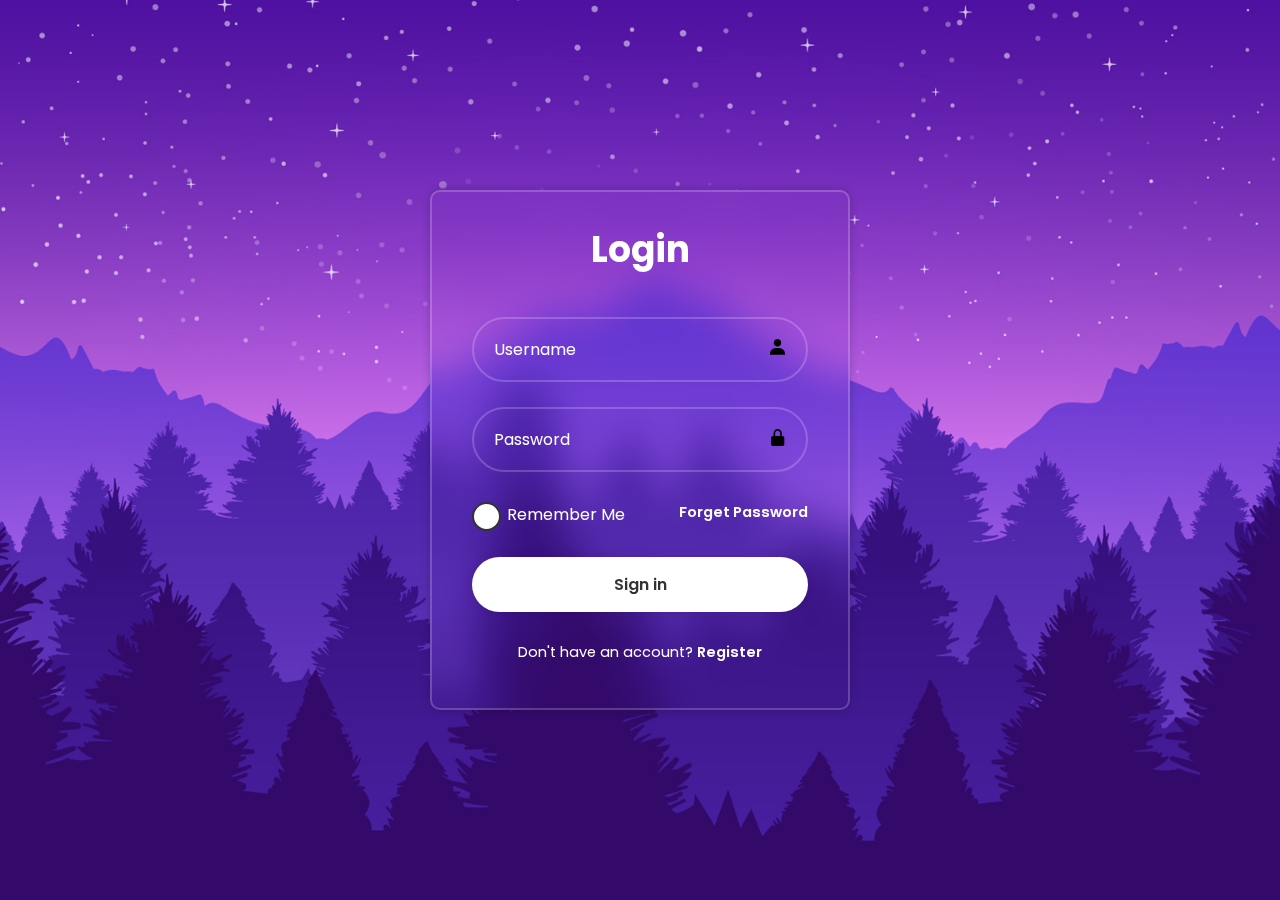
<file: index.html>
<!DOCTYPE html>
<html lang="en">
<head>
    <meta charset="UTF-8">
    <meta name="viewport" content="width=device-width, initial-scale=1.0">
    <link rel="stylesheet" href="style.css">
    <link  href='https://unpkg.com/boxicons@2.1.4/css/boxicons.min.css' rel='stylesheet'>
    <title>LOGIN</title>
</head>
<body>
    <div class="wrapper">
        <form action="">
            <h1>Login</h1>
            <div class="input-box">
            <input type="text" name="username"  placeholder="Username" required>
            <i class='bx bxs-user'></i>
        </div>
        <div class="input-box">
            <input type="password" name="password" placeholder="Password" required>
            <i class='bx bxs-lock-alt'></i>
        </div>

        <p id="error-message"  style="color: plum; font-size: 14px; display: none; text-align: center; margin-top: -10px;"></p>


        <div class="remember-forget">
            <input type="checkbox" id="remember">
            <label for="remember">Remember Me</label>
            <a href="forgot.html" style="font-weight: 600;">Forget Password</a>
        </div>
        
        

        <button type="submit" class="btn">Sign in</button>

        <div class="register-link">
            <p>Don't have an account? <a href="register.html" style="font-weight: 600;">Register</a></p>
        </div>
        </form>
    </div>

    <script src="script.js"></script>
</body>
</html>
</file>
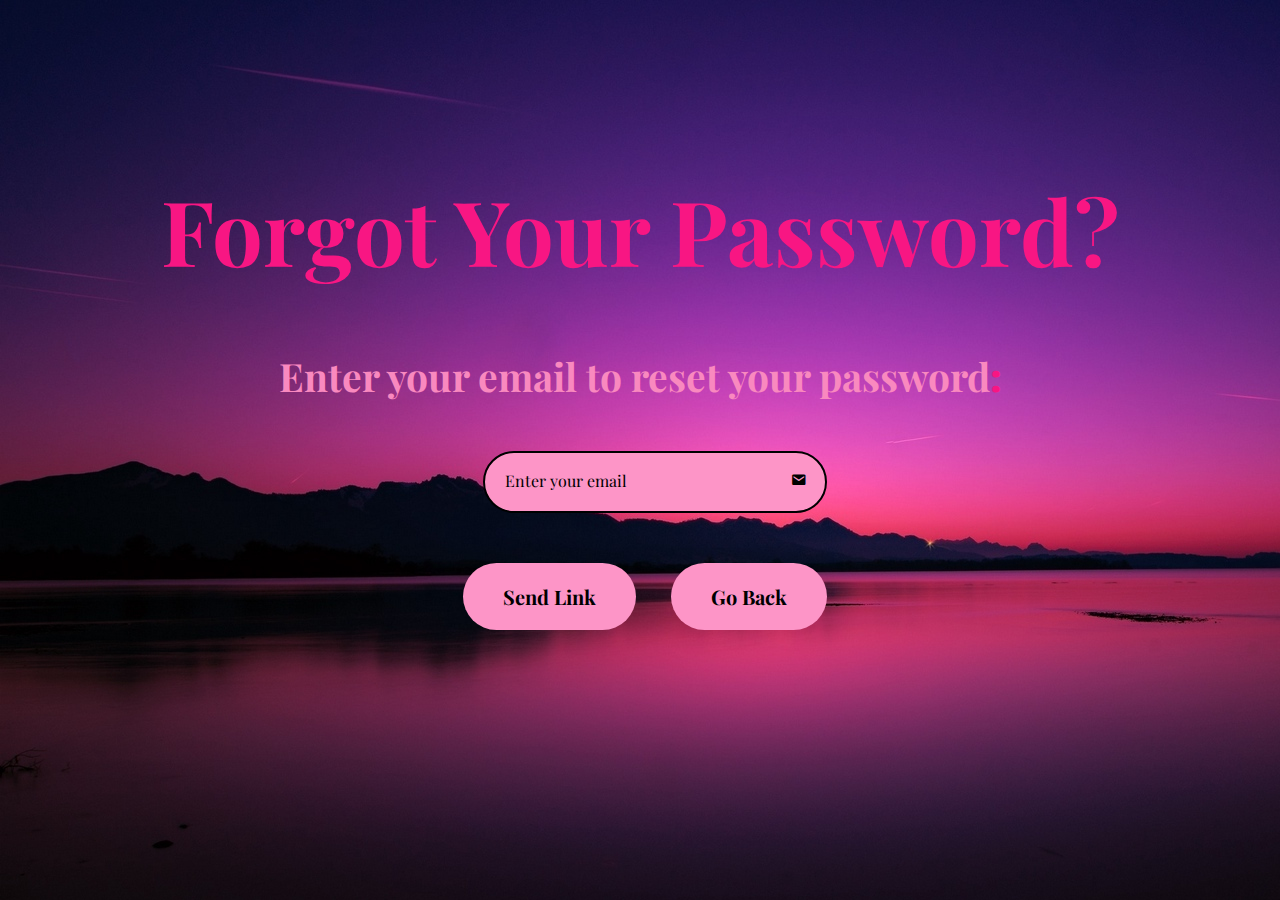
<file: forgot.html>
<!DOCTYPE html>
<html lang="en">
<head>
    <meta charset="UTF-8">
    <meta name="viewport" content="width=device-width, initial-scale=1.0">
    <title>Forgot Password</title>
    <link rel="stylesheet" href="forgot.css">
    <link  href='https://unpkg.com/boxicons@2.1.4/css/boxicons.min.css' rel='stylesheet'>
</head>
<body>
    <div>
        <h1>Forgot Your Password?</h1>
        
        <div class="message">
            <p>Enter your email to reset your password<b style="color: #f81683;">:</b></p>
        </div>
        <!-- Form starts here -->
        <form action="https://formspree.io/f/xzzbqyzl" method="POST">
            <div class="input-box">
                <input type="email" name="email" placeholder="Enter your email" autocomplete="on" required>
                <i class='bx bxs-envelope'></i>
            </div>
            <button type="submit">Send Link</button>
            <button onclick="window.location.href='index.html';">Go Back</button>

        </form>
    </div>

    <script src="forgot.js"></script>
</body>
</html>
</file>
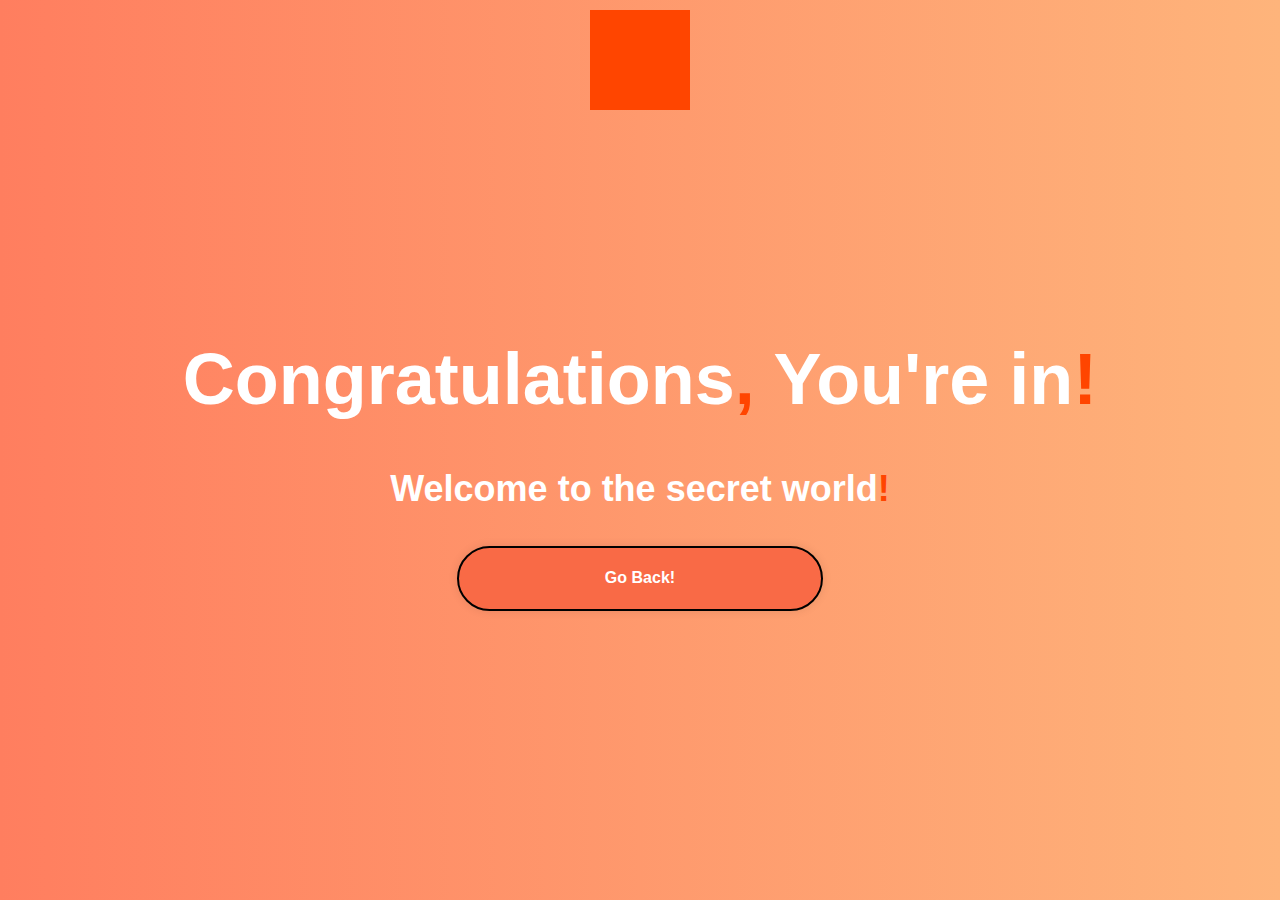
<file: login.html>
<!DOCTYPE html>
<html lang="en">
<head>
    <meta charset="UTF-8">
    <meta name="viewport" content="width=device-width, initial-scale=1.0">
    <title>Success!</title>
    <link rel="stylesheet" href="login.css">
</head>
<body>
    <div>
        <div class="success-message">
            <h1>Congratulations<b style="color: orangered;">,</b> You're in<b style="color: orangered;">!</b></h1>
            <p>Welcome to the secret world<b style="color: orangered;">!</b></p>
        </div>
        <div class="confetti"></div>
        <button onclick="window.location.href='index.html';">Go Back!</button>
    </div>
</body>
</html>
</file>
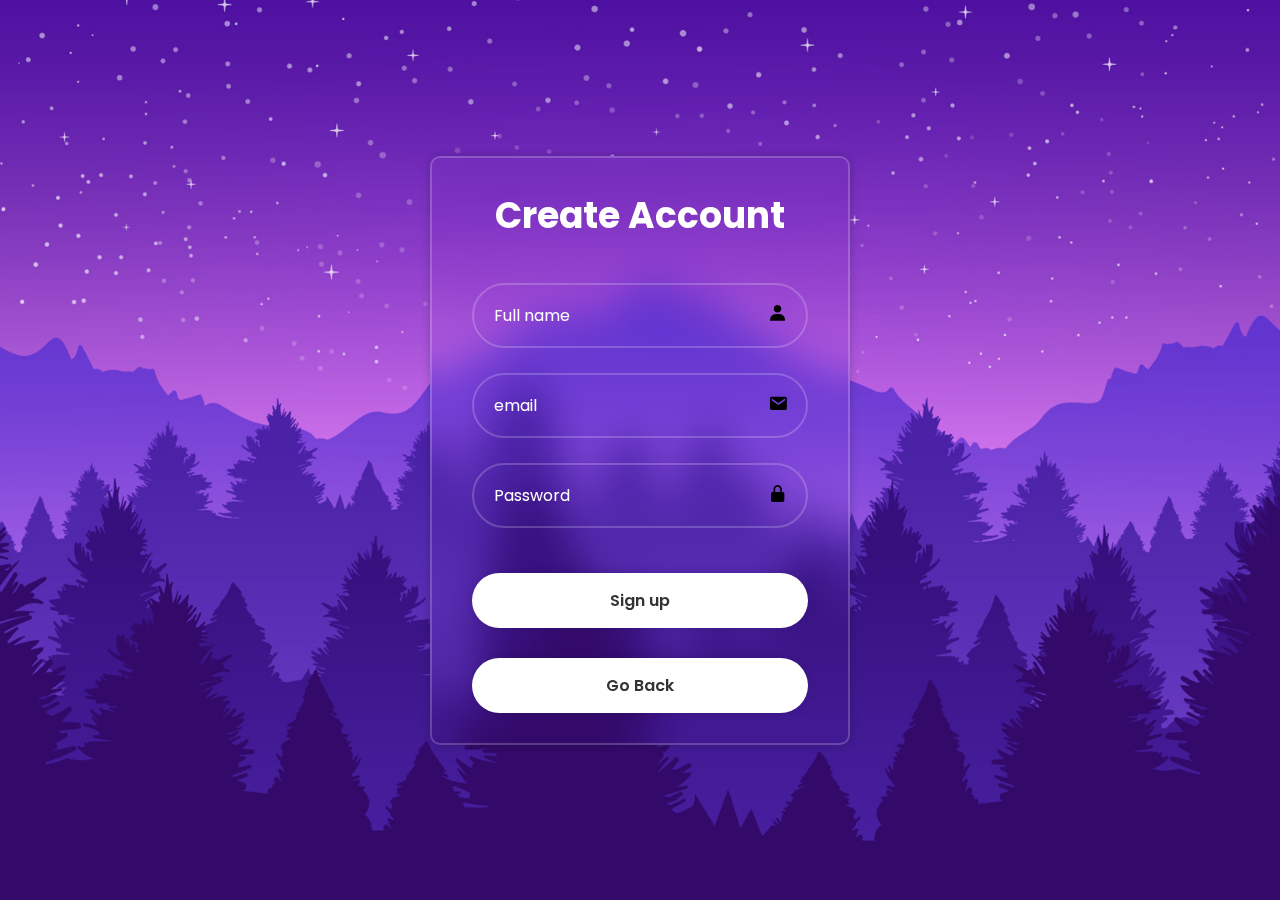
<file: register.html>
<!DOCTYPE html>
<html lang="en">
<head>
    <meta charset="UTF-8">
    <meta name="viewport" content="width=device-width, initial-scale=1.0">
    <link rel="stylesheet" href="register.css">
    <link  href='https://unpkg.com/boxicons@2.1.4/css/boxicons.min.css' rel='stylesheet'>
    <title>Create Account</title>
</head>
<body>
    <div class="wrapper">
        <form action="">
            <h1>Create Account</h1>
            <div class="input-box">
            <input type="text" name="name"  placeholder="Full name" required>
            <i class='bx bxs-user'></i>
        </div>

        <div class="input-box">
            <input type="email" name="email"  placeholder="email" required>
            <i class='bx bxs-envelope'></i>
        </div>

        <div class="input-box">
            <input type="password" name="password" placeholder="Password" required>
            <i class='bx bxs-lock-alt'></i>
        </div>

        <p id="error-message"  style="color: plum; font-size: 14px; display: none; text-align: center; margin-top: -10px;"></p>

        <button type="submit" class="btn">Sign up</button>
        
        <button onclick="window.location.href='index.html';">Go Back</button>


    <script src="register.css"></script>
</body>
</html>
</file>
<file: style.css>
@import url("https://fonts.googleapis.com/css2?family=Poppins:wght@300;400;500;600;700;800;900&display=swap");

* {
    margin: 0;
    padding: 0;
    box-sizing: border-box;
    font-family: "Poppins", sans-serif;
}

body {
    display: flex;
    justify-content: center;
    align-items: center;
    min-height: 100vh;
    background: url('images/img.jpg') no-repeat;
    background-size: cover;
    background-position: center;
    user-select: none;
}

.wrapper {
    width: 420px;
    background: transparent;
    border: 2px solid rgba(255, 255, 255, .2);
    backdrop-filter: blur(20px);
    box-shadow: 0 0 10px rgba(0, 0, 0, .2);
    color: white;
    border-radius: 10px;
    padding: 30px 40px;
}

.wrapper h1{
    font-size: 36px;
    text-align: center;
}

.wrapper .input-box{
    width: 100%;
    height: 50px;
    margin: 30px 0;
    position: relative;
    margin-top: 40px;
}

.input-box input {
    width: 100%;
    height: 50px; /* Define the height of the input field */
    background: transparent;
    border: none;
    outline: none;
    border: 2px solid rgba(255, 255, 255, .2);
    border-radius: 40px;
    font-size: 16px;
    color: white;
    height: 65px; /* Ensure the input box retains its height */
    padding: 0 20px; /* Add horizontal padding */
    line-height: 50px; /* Align text vertically */
    box-sizing: border-box; /* Ensures padding is included in the height */
}


.input-box input::placeholder {
    color: white;
    position: relative;
    top: 10px; /* Move placeholder text down */
    position: static; /* Ensure placeholder aligns naturally */
    transform: none; /* Remove any manual offsets */
}

input:focus {
    outline: 2px solid black; /* Highlight focused input box */
}



.input-box i{
    position: absolute;
    right: 20px;
    top: 30px;
    transform: translateY(-50%);
    font-size: 20px;
}

.wrapper .remember-forget {
    display: flex;
    justify-content: space-between;
    font-size: 14.5px;
    margin: 45px 0 15px;
}

.remember-forget label input{
    accent-color: white;
    margin-right: 3px;
}

.remember-forget a{
    color: white;
    text-decoration: none;
}

.remember-forget a:hover{
    text-decoration: underline;
    text-decoration-color: palevioletred;
}

.wrapper .btn{
    width: 100%;
    height: 55px;
    background: white;
    border: none;
    outline: none;
    border-radius: 55px;
    box-shadow: 0 0 10px rgba(0, 0, 0, .1);
    cursor: pointer;
    font-size: 16px;
    color: #333;
    font-weight: 600;
}

.wrapper .btn:hover{
    background-color: purple;
    color: white;
    border: 2px solid plum;
    transition: 0.3s ease-in-out;
}

.wrapper .register-link{
    font-size: 14.5px;
    text-align: center;
    margin: 20px 0 15px;
}

.register-link p a{
    color: white;
    text-decoration: none;
    font-weight: 600;
}

.register-link p a:hover{
    text-decoration: underline;
    text-decoration-color: palevioletred;
}

/* Hide the default checkbox */
.remember-forget input[type="checkbox"] {
    display: none;
}

/* Custom checkbox style */
.remember-forget label {
    position: relative;
    padding-left: 35px; /* Space for the custom checkbox */
    cursor: pointer;
    font-size: 16px;
    display: inline-block;
    user-select: none;
    transition: all 0.3s ease;
}

/* Custom checkbox appearance */
.remember-forget label::before {
    content: '';
    position: absolute;
    left: 0;
    top: 0;
    width: 25px;
    height: 25px;
    border: 2px solid #333;
    background-color: white;
    border-radius: 15px; /* Rounded corners */
    transition: all 0.3s ease;
}

/* Hover effect */
.remember-forget label:hover::before {
    border-color: purple; /* Highlight border on hover */
}

/* Style when checkbox is checked */
.remember-forget input[type="checkbox"]:checked + label::before {
    background-color: rgb(227, 140, 227); /* Custom background when checked */
    border-color: purple; /* Border color when checked */
    transform: scale(1.1); /* Slight scale effect when checked */
}

/* Adding a checkmark */
.remember-forget input[type="checkbox"]:checked + label::after {
    content: '✔'; /* Checkmark */
    position: absolute;
    left: 7px;
    top: 3px;
    font-size: 16px;
    color: #333;
    opacity: 1;
    transition: opacity 0.3s ease;
}

/* Style for unchecked checkbox */
.remember-forget input[type="checkbox"]:not(:checked) + label::after {
    opacity: 0; /* Hide checkmark when unchecked */
}

/* Focus effect */
.remember-forget input[type="checkbox"]:focus + label::before {
    box-shadow: 0 0 5px 2px rgba(0, 0, 255, 0.5); /* Glow effect on focus */
}



#error-message {
    color: plum;
    font-size: 14px;
    text-align: center;
    margin-top: 10px;
    font-weight: bold;
    animation: fadeIn 0.5s ease-in-out;
}

@keyframes fadeIn {
    from {
        opacity: 0;
    }
    to {
        opacity: 1;
    }
}

.wrapper i{
    color: black;
}

.btn{
    margin-top: 15px;
    margin-bottom: 10px;
}
</file>
<file: forgot.css>
@import url("https://fonts.googleapis.com/css2?family=Playfair+Display:ital,wght@0,400..900;1,400..900&display=swap");
 
 /* Similar styling as before or customize it further */
 body {
    background: url('images/img\ 3.jpg');
    display: flex;
    justify-content: center;
    align-items: center;
    height: 100vh;
    margin: 0;
    font-family: "Poppins", sans-serif;
    color: white;
    text-align: center;
    user-select: none;
}

h1{
    font-family: "Playfair Display", serif;
    font-size: 90px;
    margin-top: -100px;
    color: #f81683;
}

p{
    font-family: "Playfair Display", serif;
    font-size: 39px;
    color: #f989bf;
    font-weight: 700;
}

.message {
    font-size: 36px;
    font-weight: bold;
}

.input-box {
    margin-top: 30px;
    outline: none;
}

.input-box input {
    padding: 20px;
    width: 300px;
    font-size: 16px;
    border-radius: 45px;
    background-color: #fd95c7;
    margin: 10px;
    border: 2px solid black;
    outline: none;
}


input::placeholder{
    color: black;
    font-family: "Playfair Display", serif;
    font-weight: 400;
}

/* Default input style */
input {
    background-color: #fd95c7; /* Your desired background color */
    color: #fff; /* Text color */
    border: 2px solid black; /* Border color */
  }
  
  /* Style for autofilled input */
  input:-webkit-autofill {
    background-color: #fd95c7 !important; /* Same background as the default */
    color: #fff !important; /* Ensure text color is consistent */
    border: 2px solid black !important; /* Border color */
    box-shadow: 0 0 0px 1000px #fd95c7 inset !important; /* Remove autofill border effect */
  }
  
  /* Firefox autofill style */
  input:-moz-placeholder {
    background-color: #fd95c7 !important;
    color: #fff !important;
  }
  
  input:-ms-input-placeholder {
    background-color: #fd95c7 !important;
    color: #fff !important;
  }
  

button {
    padding: 20px 40px;
    background-color: #fd95c7;
    color: black;
    border: none;
    border-radius: 40px;
    cursor: pointer;
    font-size: 20px;
    margin-top: 40px;
    font-family: "Playfair Display", serif;
    font-weight: 700;
    margin-right: 10px;
    margin-left: 20px;
}

button:hover {
    background-color: #f81683;
    color: white;
    transition: 0.4s ease-in-out;
}

.input-box i{
    color: black;
    margin-left: -50px;
}
</file>
<file: login.css>
body {
    background: linear-gradient(to right, #ff7e5f, #feb47b); /* Fun background */
    display: flex;
    justify-content: center;
    align-items: center;
    height: 100vh;
    margin: 0;
    font-family: "Poppins", sans-serif;
    color: white;
    text-align: center;
    user-select: none;
}

.success-message {
    font-size: 36px;
    font-weight: bold;
}

.confetti {
    width: 100px;
    height: 100px;
    background-color: orangered;
    position: absolute;
    top: 10px;
    left: 50%;
    transform: translateX(-50%);
    animation: confetti 3s infinite linear;
}

@keyframes confetti {
    0% { transform: translateY(-100%); }
    100% { transform: translateY(100%); }
}

button{
    width: 40%;
    height: 65px;
    background: #f96a46;
    border: 2px solid black;
    outline: none;
    border-radius: 55px;
    box-shadow: 0 0 10px rgba(0, 0, 0, .1);
    cursor: pointer;
    font-size: 16px;
    color: white;
    font-weight: 600;
}

button:hover{
    background-color: orangered;
    color: black;
    border: 2px solid black;
    transition: 0.3s ease-in-out;
}
</file>
<file: register.css>
@import url("https://fonts.googleapis.com/css2?family=Poppins:wght@300;400;500;600;700;800;900&display=swap");

* {
    margin: 0;
    padding: 0;
    box-sizing: border-box;
    font-family: "Poppins", sans-serif;
}

body {
    display: flex;
    justify-content: center;
    align-items: center;
    min-height: 100vh;
    background: url('images/img.jpg') no-repeat;
    background-size: cover;
    background-position: center;
    user-select: none;
}

.wrapper {
    width: 420px;
    background: transparent;
    border: 2px solid rgba(255, 255, 255, .2);
    backdrop-filter: blur(20px);
    box-shadow: 0 0 10px rgba(0, 0, 0, .2);
    color: white;
    border-radius: 10px;
    padding: 30px 40px;
}

.wrapper h1{
    font-size: 36px;
    text-align: center;
}

.wrapper .input-box{
    width: 100%;
    height: 50px;
    margin: 30px 0;
    position: relative;
    margin-top: 40px;
}

.input-box input {
    width: 100%;
    height: 50px; /* Define the height of the input field */
    background: transparent;
    border: none;
    outline: none;
    border: 2px solid rgba(255, 255, 255, .2);
    border-radius: 40px;
    font-size: 16px;
    color: white;
    height: 65px; /* Ensure the input box retains its height */
    padding: 0 20px; /* Add horizontal padding */
    line-height: 50px; /* Align text vertically */
    box-sizing: border-box; /* Ensures padding is included in the height */
}

input:focus{
    outline: 2px solid black;
}


.input-box input::placeholder {
    color: white;
    position: relative;
    top: 10px; /* Move placeholder text down */
    position: static; /* Ensure placeholder aligns naturally */
    transform: none; /* Remove any manual offsets */
}


.input-box i{
    position: absolute;
    right: 20px;
    top: 30px;
    transform: translateY(-50%);
    font-size: 20px;
}

.wrapper .remember-forget {
    display: flex;
    justify-content: space-between;
    font-size: 14.5px;
    margin: 45px 0 15px;
}

.remember-forget label input{
    accent-color: white;
    margin-right: 3px;
}

.remember-forget a{
    color: white;
    text-decoration: none;
}

.remember-forget a:hover{
    text-decoration: underline;
    text-decoration-color: palevioletred;
}

.wrapper .btn{
    width: 100%;
    height: 55px;
    background: white;
    border: none;
    outline: none;
    border-radius: 55px;
    box-shadow: 0 0 10px rgba(0, 0, 0, .1);
    cursor: pointer;
    font-size: 16px;
    color: #333;
    font-weight: 600;
    margin-top: 30px;
}

.wrapper .btn:hover{
    background-color: purple;
    color: white;
    border: 2px solid plum;
    transition: 0.3s ease-in-out;
}

.wrapper .register-link{
    font-size: 14.5px;
    text-align: center;
    margin: 20px 0 15px;
}

.register-link p a{
    color: white;
    text-decoration: none;
    font-weight: 600;
}

.register-link p a:hover{
    text-decoration: underline;
    text-decoration-color: palevioletred;
}

/* Hide the default checkbox */
.remember-forget input[type="checkbox"] {
    display: none;
}

/* Custom checkbox style */
.remember-forget label {
    position: relative;
    padding-left: 35px; /* Space for the custom checkbox */
    cursor: pointer;
    font-size: 16px;
    display: inline-block;
    user-select: none;
    transition: all 0.3s ease;
}

/* Custom checkbox appearance */
.remember-forget label::before {
    content: '';
    position: absolute;
    left: 0;
    top: 0;
    width: 25px;
    height: 25px;
    border: 2px solid #333;
    background-color: white;
    border-radius: 15px; /* Rounded corners */
    transition: all 0.3s ease;
}

/* Hover effect */
.remember-forget label:hover::before {
    border-color: purple; /* Highlight border on hover */
}

/* Style when checkbox is checked */
.remember-forget input[type="checkbox"]:checked + label::before {
    background-color: rgb(227, 140, 227); /* Custom background when checked */
    border-color: purple; /* Border color when checked */
    transform: scale(1.1); /* Slight scale effect when checked */
}

/* Adding a checkmark */
.remember-forget input[type="checkbox"]:checked + label::after {
    content: '✔'; /* Checkmark */
    position: absolute;
    left: 7px;
    top: 3px;
    font-size: 16px;
    color: #333;
    opacity: 1;
    transition: opacity 0.3s ease;
}

/* Style for unchecked checkbox */
.remember-forget input[type="checkbox"]:not(:checked) + label::after {
    opacity: 0; /* Hide checkmark when unchecked */
}

/* Focus effect */
.remember-forget input[type="checkbox"]:focus + label::before {
    box-shadow: 0 0 5px 2px rgba(0, 0, 255, 0.5); /* Glow effect on focus */
}



#error-message {
    color: plum;
    font-size: 14px;
    text-align: center;
    margin-top: 10px;
    font-weight: bold;
    animation: fadeIn 0.5s ease-in-out;
}

@keyframes fadeIn {
    from {
        opacity: 0;
    }
    to {
        opacity: 1;
    }
}

/* Make input field background transparent */
input {
    background-color: transparent !important; /* Transparent background */
    color: #fff !important; /* Text color */
    border: 1px solid #444;
    padding: 10px;
    font-size: 16px;
    outline: none; /* Remove default outline */
    width: 100%;
}

/* Chrome/Safari autofill styles */
input:-webkit-autofill {
    background-color: transparent !important; /* Ensure background remains transparent */
    color: #fff !important; /* Ensure text color remains white */
    border: 1px solid #444 !important; /* Ensure border remains consistent */
    box-shadow: 0 0 0px 1000px transparent inset !important; /* Remove autofill shadow */
}

/* Remove background color completely on autofill */
input:-webkit-autofill,
input:-webkit-autofill:hover,
input:-webkit-autofill:focus {
    background-color: transparent !important; /* Ensure transparent background */
    color: #fff !important; /* Ensure text color remains consistent */
    border: 1px solid #444 !important; /* Border consistency */
}

/* Firefox autofill styles */
input:-moz-autofill {
    background-color: transparent !important;
    color: #fff !important;
    border: 1px solid #444 !important;
}

button {
    width: 100%;
    height: 55px;
    background: white;
    border: none;
    outline: none;
    border-radius: 55px;
    box-shadow: 0 0 10px rgba(0, 0, 0, .1);
    cursor: pointer;
    font-size: 16px;
    color: #333;
    font-weight: 600;
    margin-top: 30px;
}

button:hover{
    background-color: purple;
    color: white;
    border: 2px solid plum;
    transition: 0.3s ease-in-out;
}

.input-box i{
    color: black;
}
</file>
